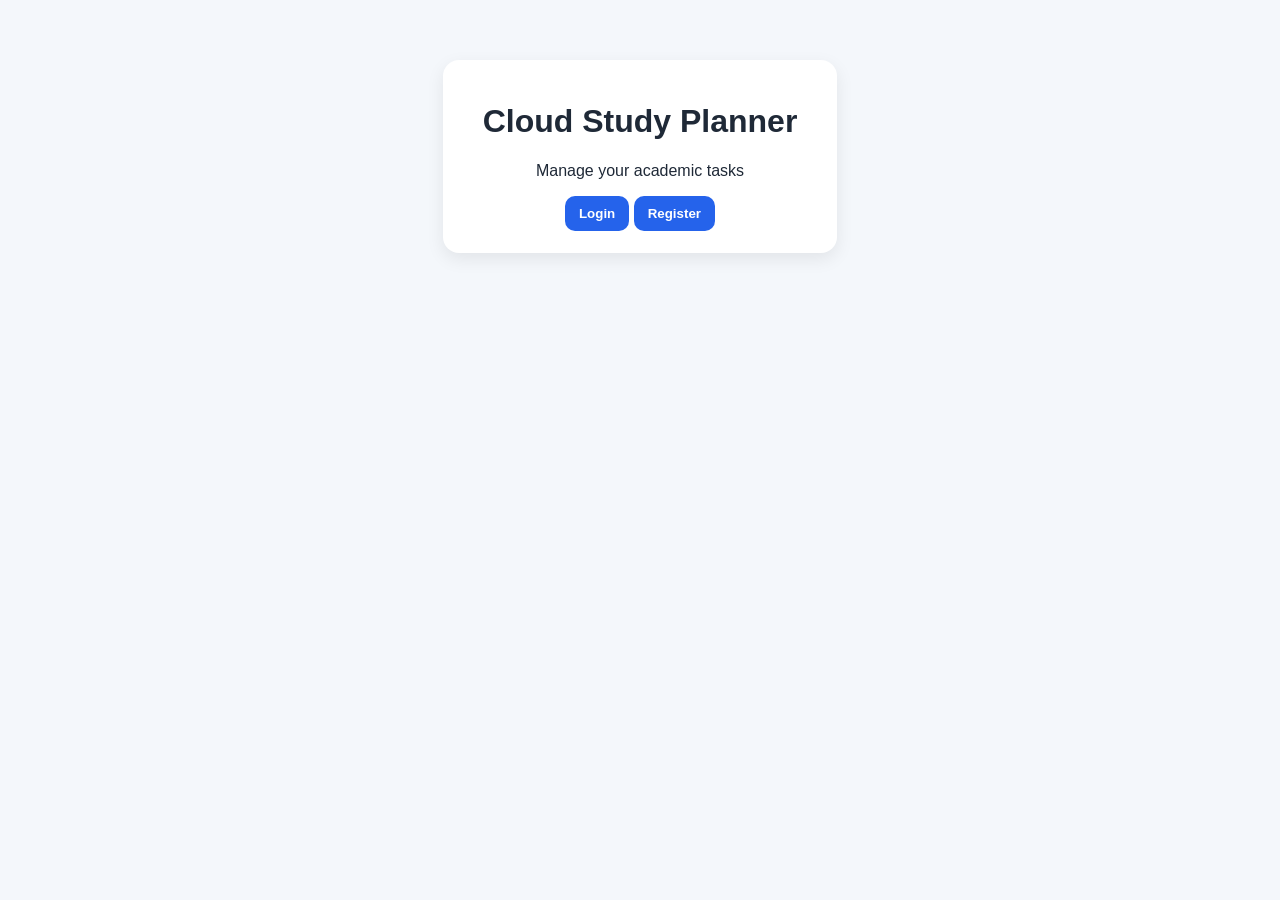
<file: templates/index.html>
<!DOCTYPE html>
<html>
<head>
    <title>Cloud Study Planner</title>
    <link rel="stylesheet" href="/static/style.css">
</head>
<body>
    <div class="container">
        <h1>Cloud Study Planner</h1>
        <p>Manage your academic tasks</p>
        <a href="/login-page"><button>Login</button></a>
        <a href="/register-page"><button>Register</button></a>
    </div>
</body>
</html>
</file>
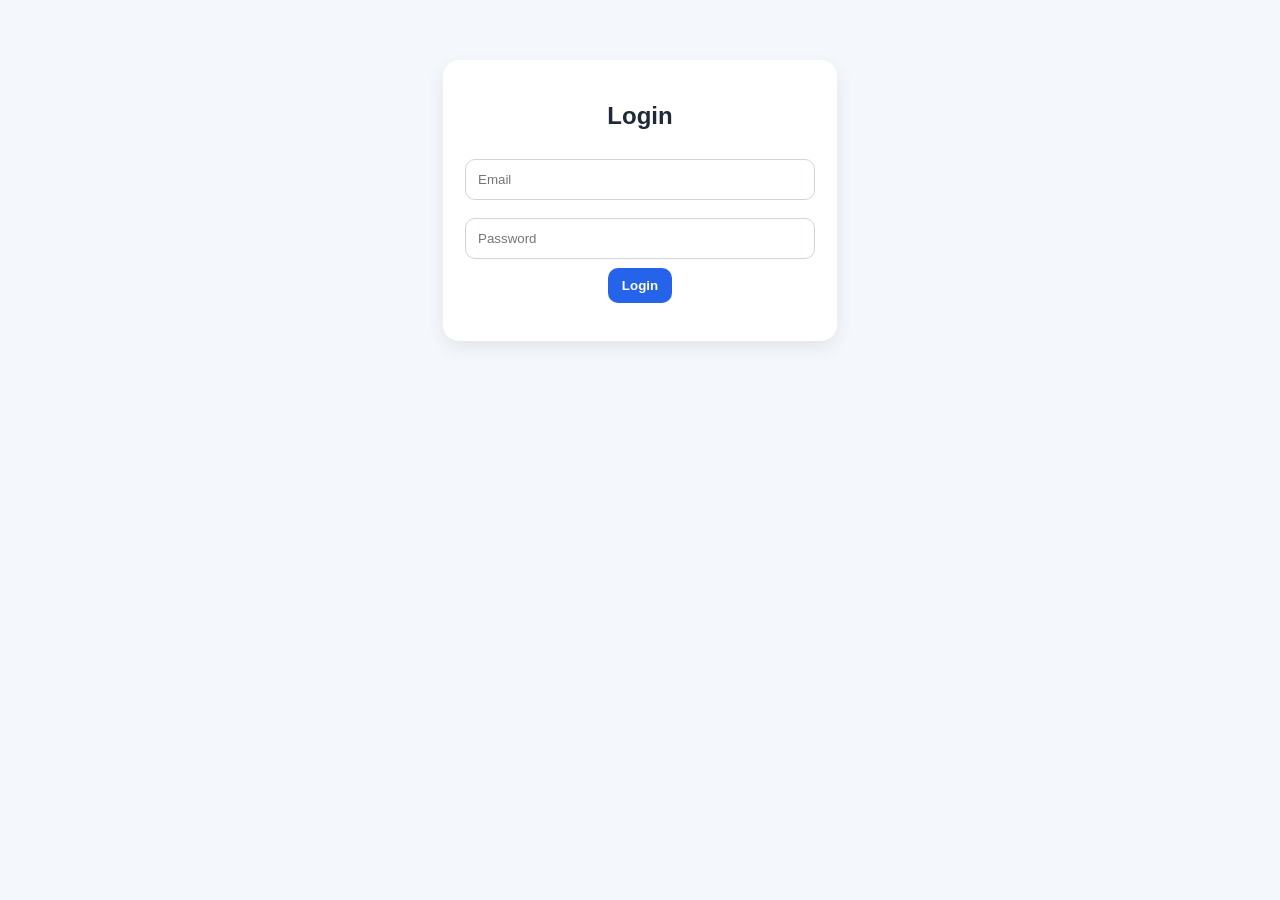
<file: templates/login.html>
<!DOCTYPE html>
<html>
<head>
    <title>Login</title>
    <link rel="stylesheet" href="/static/style.css">
</head>
<body>
<div class="container">
    <h2>Login</h2>
    <input id="email" placeholder="Email">
    <input id="password" type="password" placeholder="Password">
    <button onclick="login()">Login</button>
    <p id="message"></p>
</div>
<script src="/static/app.js"></script>
</body>
</html>
</file>
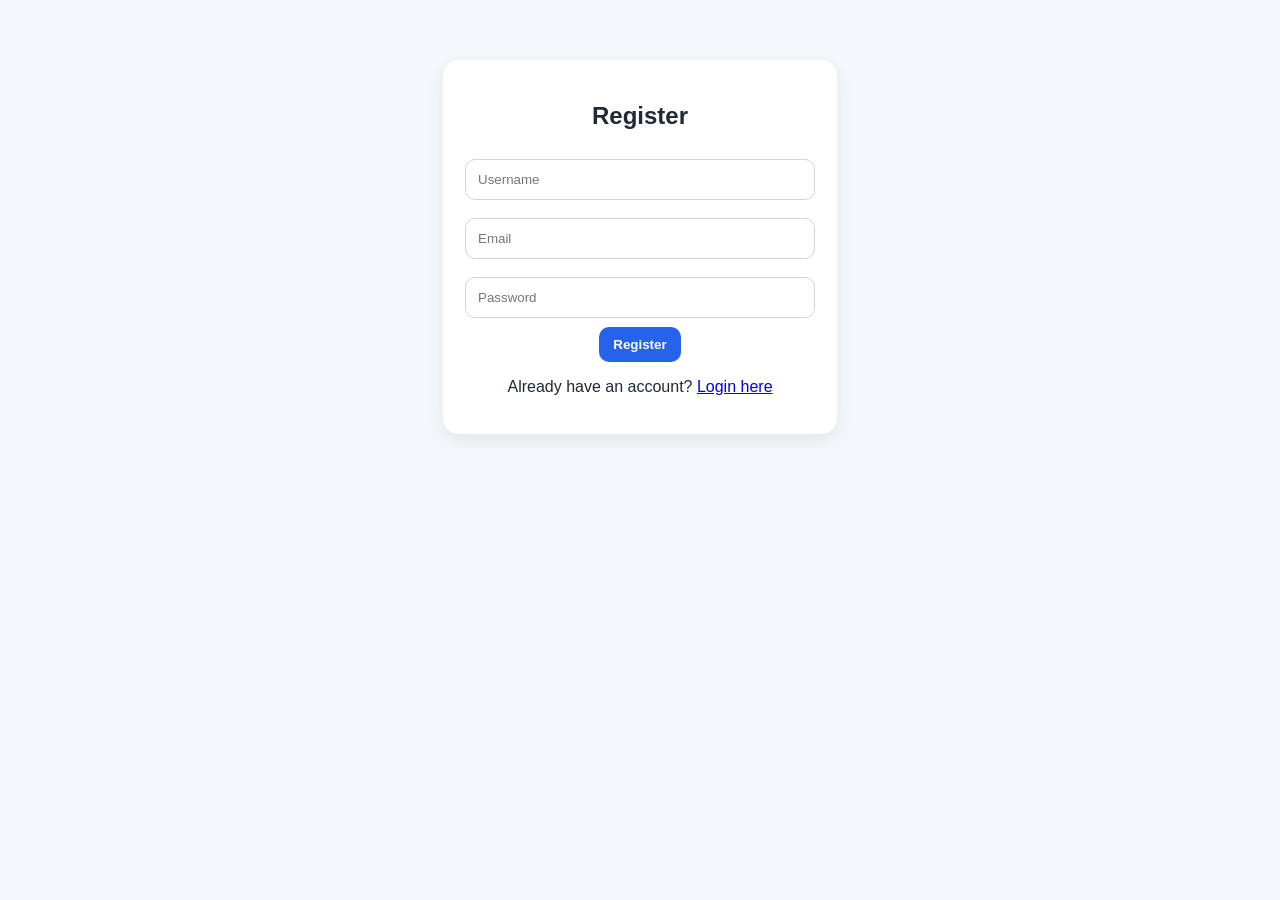
<file: templates/register.html>
<!DOCTYPE html>
<html>
<head>
    <title>Register</title>
    <link rel="stylesheet" href="/static/style.css">
</head>
<body>
<div class="container">
    <h2>Register</h2>

    <input id="username" placeholder="Username">
    <input id="email" placeholder="Email">
    <input id="password" type="password" placeholder="Password">

    <button onclick="register()">Register</button>

    <p id="message"></p>

    <p>
        Already have an account?
        <a href="/login-page">Login here</a>
    </p>
</div>

<script src="/static/app.js"></script>
</body>
</html>
</file>
<file: static/style.css>
body {
    font-family: Arial, sans-serif;
    background: #f4f7fb;
    margin: 0;
    color: #1f2937;
}

.dashboard-wrapper {
    max-width: 1100px;
    margin: 35px auto;
    padding: 20px;
}

.dashboard-header {
    background: linear-gradient(135deg, #2563eb, #1e40af);
    color: white;
    padding: 28px;
    border-radius: 18px;
    display: flex;
    justify-content: space-between;
    align-items: center;
    margin-bottom: 25px;
}

.dashboard-grid {
    display: grid;
    grid-template-columns: 360px 1fr;
    gap: 24px;
}

.card,
.container {
    background: white;
    border-radius: 16px;
    padding: 22px;
    box-shadow: 0 6px 18px rgba(0,0,0,0.08);
}

.container {
    width: 350px;
    margin: 60px auto;
    text-align: center;
}

input,
select {
    width: 100%;
    padding: 12px;
    margin: 9px 0;
    border: 1px solid #d1d5db;
    border-radius: 10px;
    box-sizing: border-box;
}

.row {
    display: grid;
    grid-template-columns: 1fr 1fr;
    gap: 10px;
}

button {
    border: none;
    border-radius: 10px;
    padding: 10px 14px;
    cursor: pointer;
    font-weight: bold;
    background: #2563eb;
    color: white;
}

button:hover {
    background: #1d4ed8;
}

.primary-btn {
    width: 100%;
    margin-top: 10px;
}

.logout-btn {
    background: white;
    color: #1e40af;
}

.user-box {
    display: flex;
    align-items: center;
    gap: 15px;
}

.user-box span {
    font-size: 14px;
    color: white;
}

.filters {
    display: flex;
    flex-wrap: wrap;
    gap: 8px;
    margin: 12px 0;
}

.filters button {
    background: #e5e7eb;
    color: #374151;
}

ul {
    list-style: none;
    padding: 0;
}

.task-card {
    background: #f9fafb;
    margin: 12px 0;
    padding: 15px;
    border-radius: 12px;
    border-left: 6px solid #6b7280;
    line-height: 1.6;
}

.task-card.low {
    border-left-color: #22c55e;
}

.task-card.medium {
    border-left-color: #f59e0b;
}

.task-card.high {
    border-left-color: #ef4444;
}

.task-card button {
    margin-top: 8px;
    margin-right: 6px;
}

.task-card button:last-child {
    background: #dc2626;
}

.warning {
    font-weight: bold;
}

.overdue .warning {
    color: #dc2626;
}

.due-today .warning {
    color: #f59e0b;
}

.upcoming .warning {
    color: #16a34a;
}

@media (max-width: 850px) {
    .dashboard-grid {
        grid-template-columns: 1fr;
    }

    .dashboard-header {
        flex-direction: column;
        gap: 15px;
        text-align: center;
    }
}
.user-box {
    display: flex;
    align-items: center;
    gap: 18px;
}

.user-profile {
    display: flex;
    align-items: center;
    gap: 12px;
}

.avatar-circle {
    width: 42px;
    height: 42px;
    border-radius: 50%;
    background: rgba(255,255,255,0.18);
    display: flex;
    align-items: center;
    justify-content: center;
    font-weight: bold;
    font-size: 18px;
    color: white;
    backdrop-filter: blur(4px);
}

.user-info {
    display: flex;
    flex-direction: column;
    line-height: 1.1;
}

.user-info small {
    color: rgba(255,255,255,0.75);
    font-size: 11px;
}

.user-info strong {
    color: white;
    font-size: 15px;
}
</file>
